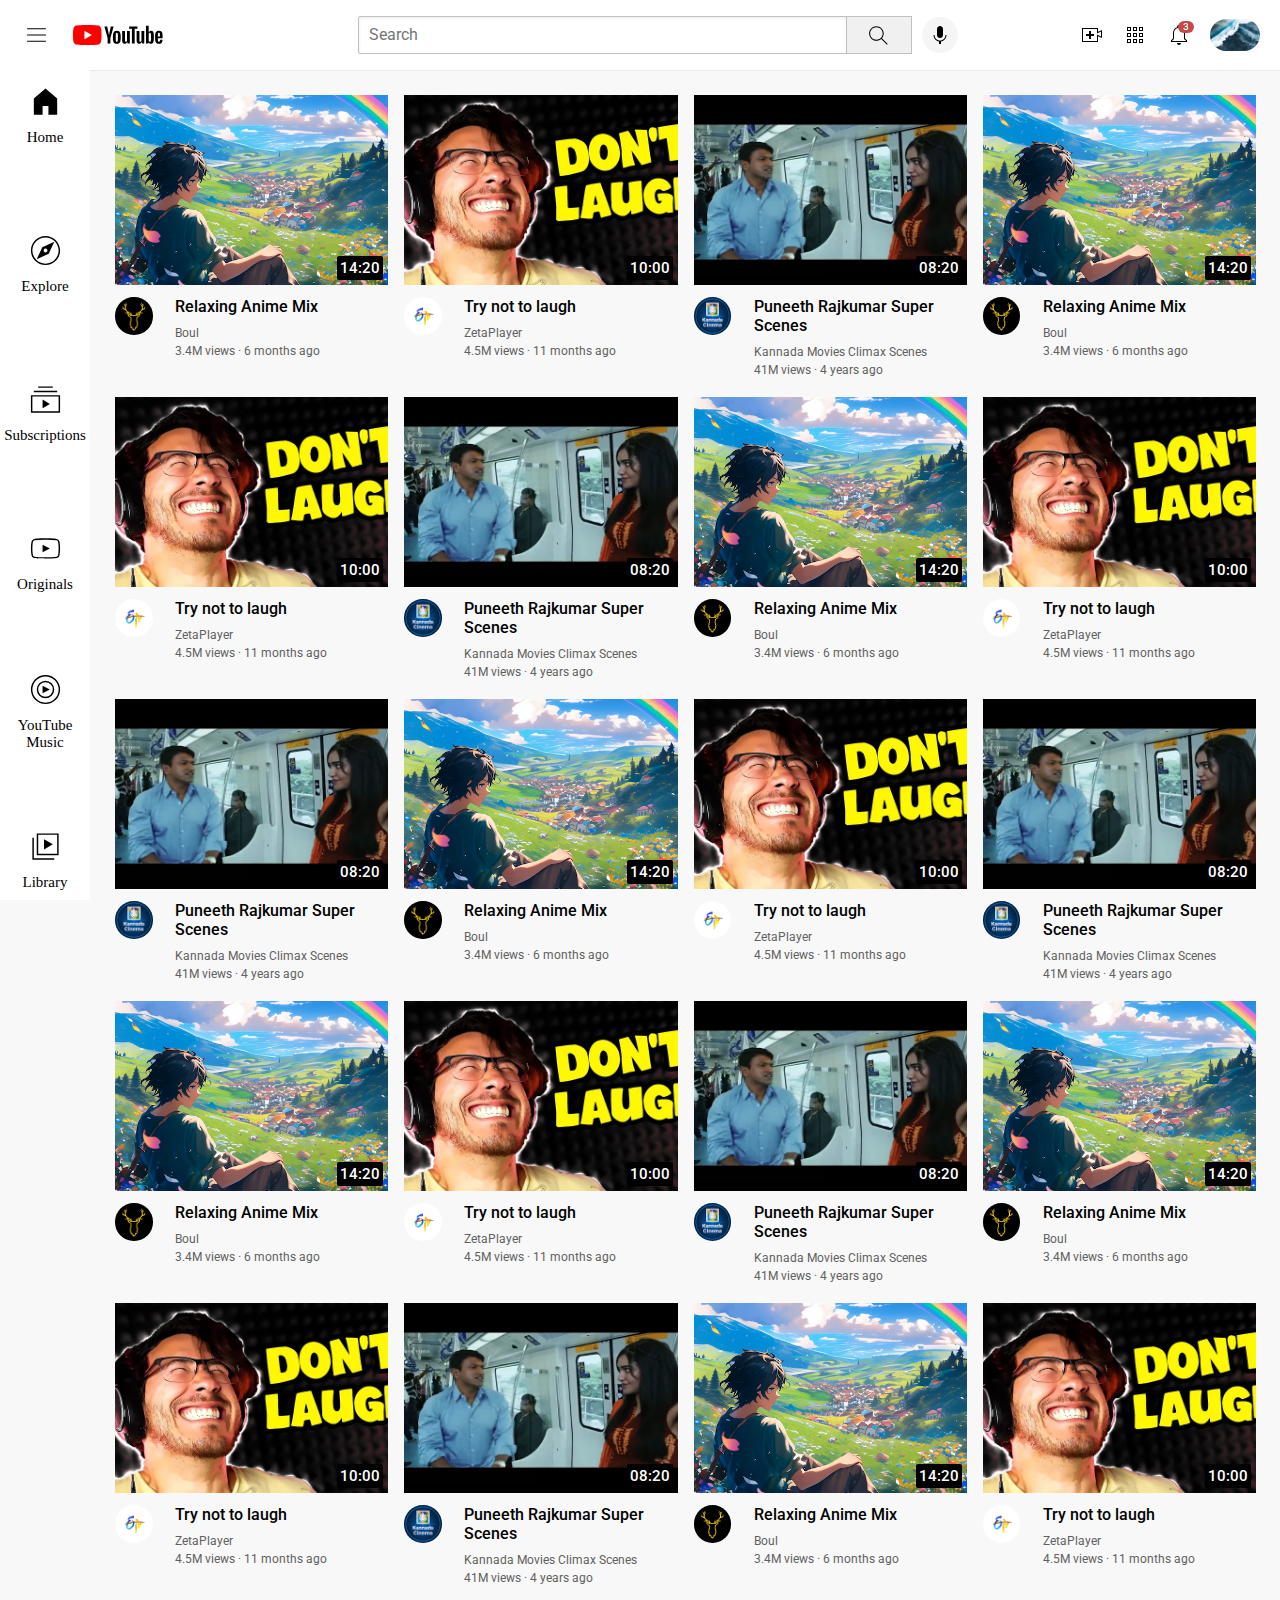
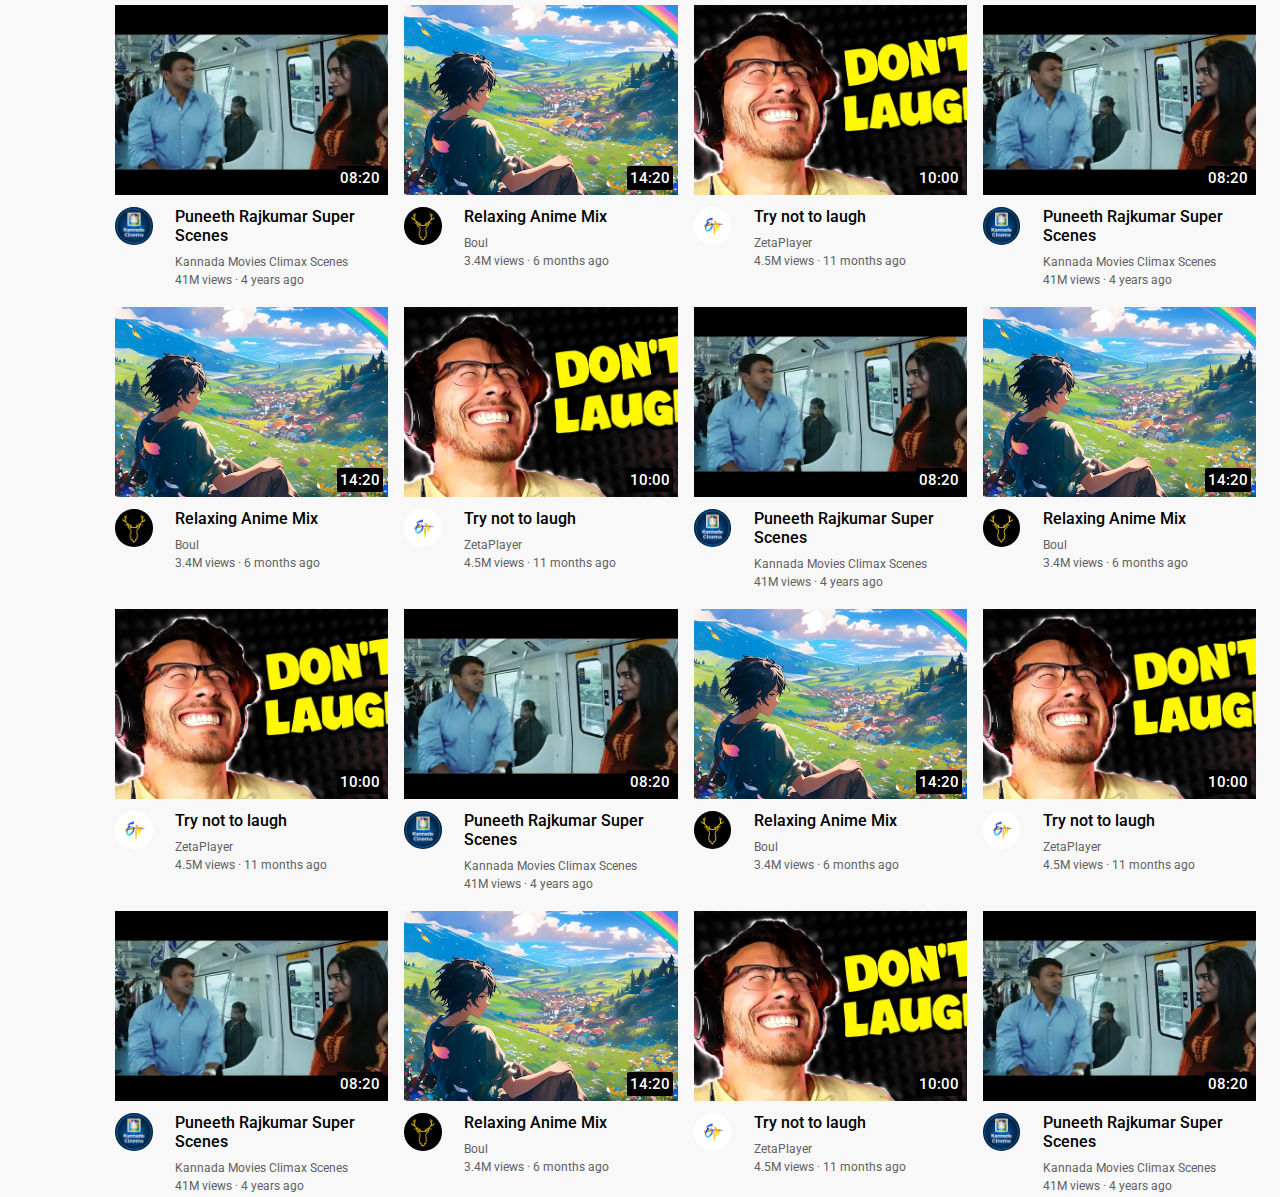
<file: index.html>
<!DOCTYPE html>
<html lang="en">
<head>
    <meta charset="UTF-8">
    <meta name="viewport" content="width=device-width, initial-scale=1.0">
    <title>AllTube</title>
    <link rel="preconnect" href="https://fonts.googleapis.com">
    <link rel="preconnect" href="https://fonts.gstatic.com" crossorigin>
    <link href="https://fonts.googleapis.com/css2?family=Roboto:ital,wght@0,100;0,300;0,400;0,500;0,700;0,900;1,100;1,300;1,400;1,500;1,700;1,900&display=swap" rel="stylesheet">
    <link rel="stylesheet" href="css/header.css">
    <link rel="stylesheet" href="css/video.css">
    <link rel="stylesheet" href="css/general.css">
    <link rel="stylesheet" href="css/sidebar.css">
</head>

<body>
    <header class="header">
        <div class="left-section">
            <img class="menu" src="icons/hamburger-menu.svg" alt="">
            <img class="logo"src="icons/youtube-logo.svg" alt="">
        </div>        
        <div class="middle-section">
            <input class="searchbar" type="text" placeholder="Search"><br>
            <button class="search-button">
                <img class="search-icon" src="icons/search.svg" alt="">
                <div class="tooltip">Search</div>
            </button>
            <button class="voice-search-button"> 
                <img class="voice-search-icon" src="icons/voice-search-icon.svg" alt="">
                <div class="tooltip">Voice-Search</div>
            </button>
        </div>
        <div class="right-section">
            <div class="upload-button">
                <img class="upload-icon" src="icons/upload.svg">
                <div class="tooltip">Upload</div>
            </div>
            
            <img class="youtube-apps-icon" src="icons/youtube-apps.svg">
            <div class="notification-div">
                <img class="notifications-icon" src="icons/notifications.svg">
                <div class="tooltip">Notifications</div>
                <div class="notification-count">
                    3
                </div>
            </div>
            <img class="current-user-picture" src="icons/my-channel.jpeg">
        </div>
    </header>
    <nav class="sidebar">
        <div class="sidebar-link">
            <img src="icons/home.svg" alt="">
            <div>Home</div>
        </div>
        <div class="sidebar-link">
            <img src="icons/explore.svg" alt="">
            <div>Explore</div>
        </div>
        <div class="sidebar-link">
            <img src="icons/subscriptions.svg" alt="">
            <div>Subscriptions</div>
        </div>
        <div class="sidebar-link">
            <img src="icons/originals.svg" alt="">
            <div>Originals</div>
        </div>
        <div class="sidebar-link">
            <img src="icons/youtube-music.svg" alt="">
            <div>YouTube Music</div>
        </div>
        <div class="sidebar-link">
            <img src="icons/library.svg" alt="">
            <div>Library</div>
        </div>
    </nav>
    <main class="video-grid">
        <div class="video-text-preview">
            <div class="preview-pic-row"> 
                <a href="videos/(1080p).mp4"><img class="preview-pic" src="video-preview-pictures/thumbnail-1.webp"></a>
                <div class="video-time">
                    14:20
                </div>
            </div>

            <div class="info-row">
                <div class="channelprofilepic">
                    <img class="profilepic" src="channelProfilePics/channels4_profile.jpg">
                </div>
                <div class="text-info">
                    <p class="video-title">
                        Relaxing Anime Mix
                    </p>
                    <p class="youtuber">Boul</p>
                    <p class="viewsperiod">3.4M views &#183; 6 months ago</p>
                </div>
            </div>
        </div>
        <div class="video-text-preview">
            <div class="preview-pic-row">
                <a href="videos/That_kitten.mp4"><img class="preview-pic" src="video-preview-pictures/thumbnail-2.webp"></a> 
                <div class="video-time">
                    10:00
                </div>
            </div>

            <div class="info-row">
                <div class="channelprofilepic">
                    <img class="profilepic" src="channelProfilePics/etv.jpg">
                </div>
                <div class="text-info">
                    <p class="video-title">
                        Try not to laugh
                    </p>
                    <p class="youtuber">ZetaPlayer</p>
                    <p class="viewsperiod">4.5M views &#183; 11 months ago</p>
                </div>
            </div>
        </div>
        <div class="video-text-preview">
            <div class="preview-pic-row">
                <a href="videos/Jai.mp4"><img class="preview-pic" src="video-preview-pictures/hq720 (1).avif"></a>  
                <div class="video-time">
                    08:20
                </div>
            </div>

            <div class="info-row">
                <div class="channelprofilepic">
                    <img class="profilepic" src="channelProfilePics/kannadamovies.jpg">
                </div>
                <div class="text-info">
                    <p class="video-title">
                        Puneeth Rajkumar Super Scenes
                    </p>
                    <p class="youtuber">Kannada Movies Climax Scenes</p>
                    <p class="viewsperiod">41M views &#183; 4 years ago</p>
                </div>
            </div>
        </div>
        <div class="video-text-preview">
            <div class="preview-pic-row"> 
                <a href="videos/(1080p).mp4"><img class="preview-pic" src="video-preview-pictures/thumbnail-1.webp"></a>
                <div class="video-time">
                    14:20
                </div>
            </div>

            <div class="info-row">
                <div class="channelprofilepic">
                    
                    <img class="profilepic" src="channelProfilePics/channels4_profile.jpg">
                </div>
                <div class="text-info">
                    <p class="video-title">
                        Relaxing Anime Mix
                    </p>
                    <p class="youtuber">Boul</p>
                    <p class="viewsperiod">3.4M views &#183; 6 months ago</p>
                </div>
            </div>
        </div>
        <div class="video-text-preview">
            <div class="preview-pic-row">
                <a href="videos/That_kitten.mp4"><img class="preview-pic" src="video-preview-pictures/thumbnail-2.webp"></a> 
                <div class="video-time">
                    10:00
                </div>
            </div>

            <div class="info-row">
                <div class="channelprofilepic">
                    <img class="profilepic" src="channelProfilePics/etv.jpg">
                </div>
                <div class="text-info">
                    <p class="video-title">
                        Try not to laugh
                    </p>
                    <p class="youtuber">ZetaPlayer</p>
                    <p class="viewsperiod">4.5M views &#183; 11 months ago</p>
                </div>
            </div>
        </div>
        <div class="video-text-preview">
            <div class="preview-pic-row">
                <a href="videos/Jai.mp4"><img class="preview-pic" src="video-preview-pictures/hq720 (1).avif"></a>  
                <div class="video-time">
                    08:20
                </div>
            </div>

            <div class="info-row">
                <div class="channelprofilepic">
                    <img class="profilepic" src="channelProfilePics/kannadamovies.jpg">
                </div>
                <div class="text-info">
                    <p class="video-title">
                        Puneeth Rajkumar Super Scenes
                    </p>
                    <p class="youtuber">Kannada Movies Climax Scenes</p>
                    <p class="viewsperiod">41M views &#183; 4 years ago</p>
                </div>
            </div>
        </div>
        <div class="video-text-preview">
            <div class="preview-pic-row"> 
                <a href="videos/(1080p).mp4"><img class="preview-pic" src="video-preview-pictures/thumbnail-1.webp"></a>
                <div class="video-time">
                    14:20
                </div>
            </div>

            <div class="info-row">
                <div class="channelprofilepic">
                    <img class="profilepic" src="channelProfilePics/channels4_profile.jpg">
                </div>
                <div class="text-info">
                    <p class="video-title">
                        Relaxing Anime Mix
                    </p>
                    <p class="youtuber">Boul</p>
                    <p class="viewsperiod">3.4M views &#183; 6 months ago</p>
                </div>
            </div>
        </div>
<div class="video-text-preview">
            <div class="preview-pic-row">
                <a href="videos/That_kitten.mp4"><img class="preview-pic" src="video-preview-pictures/thumbnail-2.webp"></a> 
                <div class="video-time">
                    10:00
                </div>
            </div>

            <div class="info-row">
                <div class="channelprofilepic">
                    <img class="profilepic" src="channelProfilePics/etv.jpg">
                </div>
                <div class="text-info">
                    <p class="video-title">
                        Try not to laugh
                    </p>
                    <p class="youtuber">ZetaPlayer</p>
                    <p class="viewsperiod">4.5M views &#183; 11 months ago</p>
                </div>
            </div>
        </div>
        <div class="video-text-preview">
            <div class="preview-pic-row">
                <a href="videos/Jai.mp4"><img class="preview-pic" src="video-preview-pictures/hq720 (1).avif"></a>  
                <div class="video-time">
                    08:20
                </div>
            </div>

            <div class="info-row">
                <div class="channelprofilepic">
                    <img class="profilepic" src="channelProfilePics/kannadamovies.jpg">
                </div>
                <div class="text-info">
                    <p class="video-title">
                        Puneeth Rajkumar Super Scenes
                    </p>
                    <p class="youtuber">Kannada Movies Climax Scenes</p>
                    <p class="viewsperiod">41M views &#183; 4 years ago</p>
                </div>
            </div>
        </div>
        <div class="video-text-preview">
            <div class="preview-pic-row"> 
                <a href="videos/(1080p).mp4"><img class="preview-pic" src="video-preview-pictures/thumbnail-1.webp"></a>
                <div class="video-time">
                    14:20
                </div>
            </div>

            <div class="info-row">
                <div class="channelprofilepic">
                    <img class="profilepic" src="channelProfilePics/channels4_profile.jpg">
                </div>
                <div class="text-info">
                    <p class="video-title">
                        Relaxing Anime Mix
                    </p>
                    <p class="youtuber">Boul</p>
                    <p class="viewsperiod">3.4M views &#183; 6 months ago</p>
                </div>
            </div>
        </div>
<div class="video-text-preview">
            <div class="preview-pic-row">
                <a href="videos/That_kitten.mp4"><img class="preview-pic" src="video-preview-pictures/thumbnail-2.webp"></a> 
                <div class="video-time">
                    10:00
                </div>
            </div>

            <div class="info-row">
                <div class="channelprofilepic">
                    <img class="profilepic" src="channelProfilePics/etv.jpg">
                </div>
                <div class="text-info">
                    <p class="video-title">
                        Try not to laugh
                    </p>
                    <p class="youtuber">ZetaPlayer</p>
                    <p class="viewsperiod">4.5M views &#183; 11 months ago</p>
                </div>
            </div>
        </div>
        <div class="video-text-preview">
            <div class="preview-pic-row">
                <a href="videos/Jai.mp4"><img class="preview-pic" src="video-preview-pictures/hq720 (1).avif"></a>  
                <div class="video-time">
                    08:20
                </div>
            </div>

            <div class="info-row">
                <div class="channelprofilepic">
                    <img class="profilepic" src="channelProfilePics/kannadamovies.jpg">
                </div>
                <div class="text-info">
                    <p class="video-title">
                        Puneeth Rajkumar Super Scenes
                    </p>
                    <p class="youtuber">Kannada Movies Climax Scenes</p>
                    <p class="viewsperiod">41M views &#183; 4 years ago</p>
                </div>
            </div>
        </div>
        <div class="video-text-preview">
            <div class="preview-pic-row"> 
                <a href="videos/(1080p).mp4"><img class="preview-pic" src="video-preview-pictures/thumbnail-1.webp"></a>
                <div class="video-time">
                    14:20
                </div>
            </div>

            <div class="info-row">
                <div class="channelprofilepic">
                    <img class="profilepic" src="channelProfilePics/channels4_profile.jpg">
                </div>
                <div class="text-info">
                    <p class="video-title">
                        Relaxing Anime Mix
                    </p>
                    <p class="youtuber">Boul</p>
                    <p class="viewsperiod">3.4M views &#183; 6 months ago</p>
                </div>
            </div>
        </div>
<div class="video-text-preview">
            <div class="preview-pic-row">
                <a href="videos/That_kitten.mp4"><img class="preview-pic" src="video-preview-pictures/thumbnail-2.webp"></a> 
                <div class="video-time">
                    10:00
                </div>
            </div>

            <div class="info-row">
                <div class="channelprofilepic">
                    <img class="profilepic" src="channelProfilePics/etv.jpg">
                </div>
                <div class="text-info">
                    <p class="video-title">
                        Try not to laugh
                    </p>
                    <p class="youtuber">ZetaPlayer</p>
                    <p class="viewsperiod">4.5M views &#183; 11 months ago</p>
                </div>
            </div>
        </div>
        <div class="video-text-preview">
            <div class="preview-pic-row">
                <a href="videos/Jai.mp4"><img class="preview-pic" src="video-preview-pictures/hq720 (1).avif"></a>  
                <div class="video-time">
                    08:20
                </div>
            </div>

            <div class="info-row">
                <div class="channelprofilepic">
                    <img class="profilepic" src="channelProfilePics/kannadamovies.jpg">
                </div>
                <div class="text-info">
                    <p class="video-title">
                        Puneeth Rajkumar Super Scenes
                    </p>
                    <p class="youtuber">Kannada Movies Climax Scenes</p>
                    <p class="viewsperiod">41M views &#183; 4 years ago</p>
                </div>
            </div>
        </div>
        <div class="video-text-preview">
            <div class="preview-pic-row"> 
                <a href="videos/(1080p).mp4"><img class="preview-pic" src="video-preview-pictures/thumbnail-1.webp"></a>
                <div class="video-time">
                    14:20
                </div>
            </div>

            <div class="info-row">
                <div class="channelprofilepic">
                    <img class="profilepic" src="channelProfilePics/channels4_profile.jpg">
                </div>
                <div class="text-info">
                    <p class="video-title">
                        Relaxing Anime Mix
                    </p>
                    <p class="youtuber">Boul</p>
                    <p class="viewsperiod">3.4M views &#183; 6 months ago</p>
                </div>
            </div>
        </div>
<div class="video-text-preview">
            <div class="preview-pic-row">
                <a href="videos/That_kitten.mp4"><img class="preview-pic" src="video-preview-pictures/thumbnail-2.webp"></a> 
                <div class="video-time">
                    10:00
                </div>
            </div>

            <div class="info-row">
                <div class="channelprofilepic">
                    <img class="profilepic" src="channelProfilePics/etv.jpg">
                </div>
                <div class="text-info">
                    <p class="video-title">
                        Try not to laugh
                    </p>
                    <p class="youtuber">ZetaPlayer</p>
                    <p class="viewsperiod">4.5M views &#183; 11 months ago</p>
                </div>
            </div>
        </div>
        <div class="video-text-preview">
            <div class="preview-pic-row">
                <a href="videos/Jai.mp4"><img class="preview-pic" src="video-preview-pictures/hq720 (1).avif"></a>  
                <div class="video-time">
                    08:20
                </div>
            </div>

            <div class="info-row">
                <div class="channelprofilepic">
                    <img class="profilepic" src="channelProfilePics/kannadamovies.jpg">
                </div>
                <div class="text-info">
                    <p class="video-title">
                        Puneeth Rajkumar Super Scenes
                    </p>
                    <p class="youtuber">Kannada Movies Climax Scenes</p>
                    <p class="viewsperiod">41M views &#183; 4 years ago</p>
                </div>
            </div>
        </div>
                <div class="video-text-preview">
            <div class="preview-pic-row"> 
                <a href="videos/(1080p).mp4"><img class="preview-pic" src="video-preview-pictures/thumbnail-1.webp"></a>
                <div class="video-time">
                    14:20
                </div>
            </div>

            <div class="info-row">
                <div class="channelprofilepic">
                    <img class="profilepic" src="channelProfilePics/channels4_profile.jpg">
                </div>
                <div class="text-info">
                    <p class="video-title">
                        Relaxing Anime Mix
                    </p>
                    <p class="youtuber">Boul</p>
                    <p class="viewsperiod">3.4M views &#183; 6 months ago</p>
                </div>
            </div>
        </div>
<div class="video-text-preview">
            <div class="preview-pic-row">
                <a href="videos/That_kitten.mp4"><img class="preview-pic" src="video-preview-pictures/thumbnail-2.webp"></a> 
                <div class="video-time">
                    10:00
                </div>
            </div>

            <div class="info-row">
                <div class="channelprofilepic">
                    <img class="profilepic" src="channelProfilePics/etv.jpg">
                </div>
                <div class="text-info">
                    <p class="video-title">
                        Try not to laugh
                    </p>
                    <p class="youtuber">ZetaPlayer</p>
                    <p class="viewsperiod">4.5M views &#183; 11 months ago</p>
                </div>
            </div>
        </div>
        <div class="video-text-preview">
            <div class="preview-pic-row">
                <a href="videos/Jai.mp4"><img class="preview-pic" src="video-preview-pictures/hq720 (1).avif"></a>  
                <div class="video-time">
                    08:20
                </div>
            </div>

            <div class="info-row">
                <div class="channelprofilepic">
                    <img class="profilepic" src="channelProfilePics/kannadamovies.jpg">
                </div>
                <div class="text-info">
                    <p class="video-title">
                        Puneeth Rajkumar Super Scenes
                    </p>
                    <p class="youtuber">Kannada Movies Climax Scenes</p>
                    <p class="viewsperiod">41M views &#183; 4 years ago</p>
                </div>
            </div>
        </div>    
        <div class="video-text-preview">
            <div class="preview-pic-row"> 
                <a href="videos/(1080p).mp4"><img class="preview-pic" src="video-preview-pictures/thumbnail-1.webp"></a>
                <div class="video-time">
                    14:20
                </div>
            </div>

            <div class="info-row">
                <div class="channelprofilepic">
                    <img class="profilepic" src="channelProfilePics/channels4_profile.jpg">
                </div>
                <div class="text-info">
                    <p class="video-title">
                        Relaxing Anime Mix
                    </p>
                    <p class="youtuber">Boul</p>
                    <p class="viewsperiod">3.4M views &#183; 6 months ago</p>
                </div>
            </div>
        </div>
<div class="video-text-preview">
            <div class="preview-pic-row">
                <a href="videos/That_kitten.mp4"><img class="preview-pic" src="video-preview-pictures/thumbnail-2.webp"></a> 
                <div class="video-time">
                    10:00
                </div>
            </div>

            <div class="info-row">
                <div class="channelprofilepic">
                    <img class="profilepic" src="channelProfilePics/etv.jpg">
                </div>
                <div class="text-info">
                    <p class="video-title">
                        Try not to laugh
                    </p>
                    <p class="youtuber">ZetaPlayer</p>
                    <p class="viewsperiod">4.5M views &#183; 11 months ago</p>
                </div>
            </div>
        </div>
        <div class="video-text-preview">
            <div class="preview-pic-row">
                <a href="videos/Jai.mp4"><img class="preview-pic" src="video-preview-pictures/hq720 (1).avif"></a>  
                <div class="video-time">
                    08:20
                </div>
            </div>

            <div class="info-row">
                <div class="channelprofilepic">
                    <img class="profilepic" src="channelProfilePics/kannadamovies.jpg">
                </div>
                <div class="text-info">
                    <p class="video-title">
                        Puneeth Rajkumar Super Scenes
                    </p>
                    <p class="youtuber">Kannada Movies Climax Scenes</p>
                    <p class="viewsperiod">41M views &#183; 4 years ago</p>
                </div>
            </div>
        </div>
        <div class="video-text-preview">
            <div class="preview-pic-row"> 
                <a href="videos/(1080p).mp4"><img class="preview-pic" src="video-preview-pictures/thumbnail-1.webp"></a>
                <div class="video-time">
                    14:20
                </div>
            </div>

            <div class="info-row">
                <div class="channelprofilepic">
                    <img class="profilepic" src="channelProfilePics/channels4_profile.jpg">
                </div>
                <div class="text-info">
                    <p class="video-title">
                        Relaxing Anime Mix
                    </p>
                    <p class="youtuber">Boul</p>
                    <p class="viewsperiod">3.4M views &#183; 6 months ago</p>
                </div>
            </div>
        </div>
<div class="video-text-preview">
            <div class="preview-pic-row">
                <a href="videos/That_kitten.mp4"><img class="preview-pic" src="video-preview-pictures/thumbnail-2.webp"></a> 
                <div class="video-time">
                    10:00
                </div>
            </div>

            <div class="info-row">
                <div class="channelprofilepic">
                    <img class="profilepic" src="channelProfilePics/etv.jpg">
                </div>
                <div class="text-info">
                    <p class="video-title">
                        Try not to laugh
                    </p>
                    <p class="youtuber">ZetaPlayer</p>
                    <p class="viewsperiod">4.5M views &#183; 11 months ago</p>
                </div>
            </div>
        </div>
        <div class="video-text-preview">
            <div class="preview-pic-row">
                <a href="videos/Jai.mp4"><img class="preview-pic" src="video-preview-pictures/hq720 (1).avif"></a>  
                <div class="video-time">
                    08:20
                </div>
            </div>

            <div class="info-row">
                <div class="channelprofilepic">
                    <img class="profilepic" src="channelProfilePics/kannadamovies.jpg">
                </div>
                <div class="text-info">
                    <p class="video-title">
                        Puneeth Rajkumar Super Scenes
                    </p>
                    <p class="youtuber">Kannada Movies Climax Scenes</p>
                    <p class="viewsperiod">41M views &#183; 4 years ago</p>
                </div>
            </div>
        </div>
        <div class="video-text-preview">
            <div class="preview-pic-row"> 
                <a href="videos/(1080p).mp4"><img class="preview-pic" src="video-preview-pictures/thumbnail-1.webp"></a>
                <div class="video-time">
                    14:20
                </div>
            </div>

            <div class="info-row">
                <div class="channelprofilepic">
                    <img class="profilepic" src="channelProfilePics/channels4_profile.jpg">
                </div>
                <div class="text-info">
                    <p class="video-title">
                        Relaxing Anime Mix
                    </p>
                    <p class="youtuber">Boul</p>
                    <p class="viewsperiod">3.4M views &#183; 6 months ago</p>
                </div>
            </div>
        </div>
<div class="video-text-preview">
            <div class="preview-pic-row">
                <a href="videos/That_kitten.mp4"><img class="preview-pic" src="video-preview-pictures/thumbnail-2.webp"></a> 
                <div class="video-time">
                    10:00
                </div>
            </div>

            <div class="info-row">
                <div class="channelprofilepic">
                    <img class="profilepic" src="channelProfilePics/etv.jpg">
                </div>
                <div class="text-info">
                    <p class="video-title">
                        Try not to laugh
                    </p>
                    <p class="youtuber">ZetaPlayer</p>
                    <p class="viewsperiod">4.5M views &#183; 11 months ago</p>
                </div>
            </div>
        </div>
        <div class="video-text-preview">
            <div class="preview-pic-row">
                <a href="videos/Jai.mp4"><img class="preview-pic" src="video-preview-pictures/hq720 (1).avif"></a>  
                <div class="video-time">
                    08:20
                </div>
            </div>

            <div class="info-row">
                <div class="channelprofilepic">
                    <img class="profilepic" src="channelProfilePics/kannadamovies.jpg">
                </div>
                <div class="text-info">
                    <p class="video-title">
                        Puneeth Rajkumar Super Scenes
                    </p>
                    <p class="youtuber">Kannada Movies Climax Scenes</p>
                    <p class="viewsperiod">41M views &#183; 4 years ago</p>
                </div>
            </div>
        </div>
        <div class="video-text-preview">
            <div class="preview-pic-row"> 
                <a href="videos/(1080p).mp4"><img class="preview-pic" src="video-preview-pictures/thumbnail-1.webp"></a>
                <div class="video-time">
                    14:20
                </div>
            </div>

            <div class="info-row">
                <div class="channelprofilepic">
                    <img class="profilepic" src="channelProfilePics/channels4_profile.jpg">
                </div>
                <div class="text-info">
                    <p class="video-title">
                        Relaxing Anime Mix
                    </p>
                    <p class="youtuber">Boul</p>
                    <p class="viewsperiod">3.4M views &#183; 6 months ago</p>
                </div>
            </div>
        </div>
<div class="video-text-preview">
            <div class="preview-pic-row">
                <a href="videos/That_kitten.mp4"><img class="preview-pic" src="video-preview-pictures/thumbnail-2.webp"></a> 
                <div class="video-time">
                    10:00
                </div>
            </div>

            <div class="info-row">
                <div class="channelprofilepic">
                    <img class="profilepic" src="channelProfilePics/etv.jpg">
                </div>
                <div class="text-info">
                    <p class="video-title">
                        Try not to laugh
                    </p>
                    <p class="youtuber">ZetaPlayer</p>
                    <p class="viewsperiod">4.5M views &#183; 11 months ago</p>
                </div>
            </div>
        </div>
        <div class="video-text-preview">
            <div class="preview-pic-row">
                <a href="videos/Jai.mp4"><img class="preview-pic" src="video-preview-pictures/hq720 (1).avif"></a>  
                <div class="video-time">
                    08:20
                </div>
            </div>

            <div class="info-row">
                <div class="channelprofilepic">
                    <img class="profilepic" src="channelProfilePics/kannadamovies.jpg">
                </div>
                <div class="text-info">
                    <p class="video-title">
                        Puneeth Rajkumar Super Scenes
                    </p>
                    <p class="youtuber">Kannada Movies Climax Scenes</p>
                    <p class="viewsperiod">41M views &#183; 4 years ago</p>
                </div>
            </div>
        </div>
        <div class="video-text-preview">
            <div class="preview-pic-row"> 
                <a href="videos/(1080p).mp4"><img class="preview-pic" src="video-preview-pictures/thumbnail-1.webp"></a>
                <div class="video-time">
                    14:20
                </div>
            </div>

            <div class="info-row">
                <div class="channelprofilepic">
                    <img class="profilepic" src="channelProfilePics/channels4_profile.jpg">
                </div>
                <div class="text-info">
                    <p class="video-title">
                        Relaxing Anime Mix
                    </p>
                    <p class="youtuber">Boul</p>
                    <p class="viewsperiod">3.4M views &#183; 6 months ago</p>
                </div>
            </div>
        </div>
<div class="video-text-preview">
            <div class="preview-pic-row">
                <a href="videos/That_kitten.mp4"><img class="preview-pic" src="video-preview-pictures/thumbnail-2.webp"></a> 
                <div class="video-time">
                    10:00
                </div>
            </div>

            <div class="info-row">
                <div class="channelprofilepic">
                    <img class="profilepic" src="channelProfilePics/etv.jpg">
                </div>
                <div class="text-info">
                    <p class="video-title">
                        Try not to laugh
                    </p>
                    <p class="youtuber">ZetaPlayer</p>
                    <p class="viewsperiod">4.5M views &#183; 11 months ago</p>
                </div>
            </div>
        </div>
        <div class="video-text-preview">
            <div class="preview-pic-row">
                <a href="videos/Jai.mp4"><img class="preview-pic" src="video-preview-pictures/hq720 (1).avif"></a>  
                <div class="video-time">
                    08:20
                </div>
            </div>

            <div class="info-row">
                <div class="channelprofilepic">
                    <img class="profilepic" src="channelProfilePics/kannadamovies.jpg">
                </div>
                <div class="text-info">
                    <p class="video-title">
                        Puneeth Rajkumar Super Scenes
                    </p>
                    <p class="youtuber">Kannada Movies Climax Scenes</p>
                    <p class="viewsperiod">41M views &#183; 4 years ago</p>
                </div>
            </div>
        </div>    
    </main>
</body>
</html>
</file>
<file: css/header.css>
.header{
    height: 70px;
    display: flex;
    flex-direction: row;
    justify-content: space-between;
    position: fixed;
    background-color: white;
    top: 0;
    left: 0;
    right: 0;
    z-index: 100;
    border-bottom: 1px solid rgb(234, 231, 231);
}
.searchbar{
    flex: 1;
    padding-left: 10px;
    height: 34px;
    font-size: 16px;
    border: 1px solid rgb(192, 192, 192);
    border-radius: 2px;
    box-shadow: inset 1px 2px 3px rgba(0, 0, 0, 0.05);
    width: 0;
}
.searchbar::placeholder{
    font-family: Roboto, Oxygen, Ubuntu;
    font-size: 16px;
}

.left-section{
    width: 200px;
    display: flex;
    align-items: center;

}
.middle-section{
    margin-left: 70px;
    margin-right: 35px;

    flex: 1;
    max-width: 600px;
    display: flex;
    align-items: center;
    align-items: center;
}
.search-button{
    height: 38px;
    width: 66px;
    background-color: rgb(240, 240, 240);
    border: 1px solid rgb(192, 192, 192);
    margin-left: -1px;
    margin-right: 10px; 
}

img:hover {
    cursor: pointer;
}
.search-button,
.voice-search-button,
.upload-button,
.notification-div {
  display: flex;
  justify-content: center;
  align-items: center;
  position: relative;
}

.search-button .tooltip,
.voice-search-button .tooltip,
.upload-button .tooltip,
.notification-div .tooltip{
  position: absolute;
  background-color: gray;
  color: white;
  padding-top: 4px;
  padding-bottom: 4px;
  padding-left: 8px;
  padding-right: 8px;
  border-radius: 2px;
  font-size: 12px;
  bottom: -30px;
  opacity: 0;
  transition: opacity 0.15s;
  pointer-events: none;
  white-space: nowrap;
}
.search-button:hover .tooltip,
.voice-search-button:hover .tooltip,
.upload-button:hover .tooltip,
.notification-div:hover .tooltip{
  opacity: 1;
}

.search-icon{
    height: 25px;
}
.voice-search-button{
    height: 36px;
    width: 36px;
    border-radius: 20px;
    border: none;
    background-color: rgb(245, 245, 245);
    position: relative;
}
.voice-search-icon {
    height: 24px;
}
.menu{
    height: 25px;
    margin-left: 24px;
    margin-right: 24px;
}
.logo{
    height: 20px;
}

.right-section {
    width: 180px;
    margin-right: 20px;
    display: flex;
    align-items: center;
    justify-content: space-between;
    flex-shrink: 0;
  }
.upload-button  {
    position: relative;
}
.upload-icon {
    height: 24px;
}

.youtube-apps-icon {
    height: 24px;
}

.notifications-icon {
    height: 24px;
}
.notification-div{
    position: relative;
}
.notification-count{
    position: absolute;
    background-color: rgb(198, 72, 72);
    font-size: 10px;
    font-family: Roboto, Oxygen, Ubuntu;
    font-weight: 500;
    color: white;
    top: -2px;
    right: -3px;
    border-radius: 10px;
    padding-left: 5px;
    padding-right: 5px;
    padding-bottom: 1px;
}

.current-user-picture {
    height: 32px;
    border-radius: 16px;
}
</file>
<file: css/video.css>
.preview-pic{
    width: 100%;
    height: 190px;
    flex-wrap: wrap;
    display: block;
    object-fit: cover;
}
.preview-pic-row{
    margin-bottom: 12px;
    overflow: hidden;
    position: relative;
}
.video-time{
    background-color: black;
    position: absolute;
    color: white;
    right: 5px;
    bottom: 5px;
    font-family: Roboto, Oxygen, Ubuntu;
    font-size: 15px;
    font-weight: 500;
    padding: 3px;
    border-radius: 2px;
}
.info-row{
    margin-top: 5px;  
    display: grid;
    grid-template-columns: 50px 1fr;
    column-gap: 10px;
}
.channelprofilepic{
    width: 50px;
    display: inline-block;
    vertical-align: top;
    margin-right: 5px;
}
.profilepic{
    width: 75%;  
    border-radius: 50%;
}
.video-title{
    margin-bottom: 10px;
    font-weight: 500;
}
.youtuber,
.viewsperiod{
    font-size: 12px;
    color: rgb(96, 96, 96);
}
.youtuber{
    margin-bottom: 4px;
}

.video-grid{
    display: grid;
    grid-template-columns: 1fr 1fr 1fr;
    gap: 16px;
    margin: 0 auto; 
}

@media (max-width: 750px) {
    .video-grid {
        grid-template-columns: 1fr 1fr;
    }
}

@media (min-width: 751px) and (max-width: 999px) {
    .video-grid {
        grid-template-columns: 1fr 1fr 1fr;
    }
}

@media (min-width: 1000px) and (max-width: 1399px) {
    .video-grid {
        grid-template-columns: 1fr 1fr 1fr 1fr;
    }
}

@media (min-width: 1400px) {
    .video-grid {
        grid-template-columns: repeat(5, 1fr);
    }
}
</file>
<file: css/general.css>
p{
    margin: 0;
    margin-bottom: 4px;
    font-family: Roboto, Oxygen, Ubuntu;
}
body{
    margin: 0;
    padding-top: 95px;
    padding-left: 115px;
    padding-right: 24px;
    background-color: rgb(248, 248, 248);
}
</file>
<file: css/sidebar.css>
.sidebar {
    position: fixed;
    left: 0;
    bottom: 0;
    top: 70px;
    background-color: white;
    width: 90px;
    z-index: 200;
    padding-top: 5px;
    display: flex;
    flex-direction: column;
    justify-content: space-between;
  }
  
  .sidebar-link {
    height: 80px;
    display: flex;
    justify-content: center;
    align-items: center;
    flex-direction: column;
    cursor: pointer;
    text-align: center;
    flex-shrink : 0 ;
  }
  
  .sidebar-link:hover {
    background-color: rgb(235, 235, 235);
    border-radius: 10px;
  }
  
  .sidebar-link img {
    height: 35px;
    margin-bottom: 10px;
  }
  
  .sidebar-link div {
    font-size: 15px;
  }
</file>
